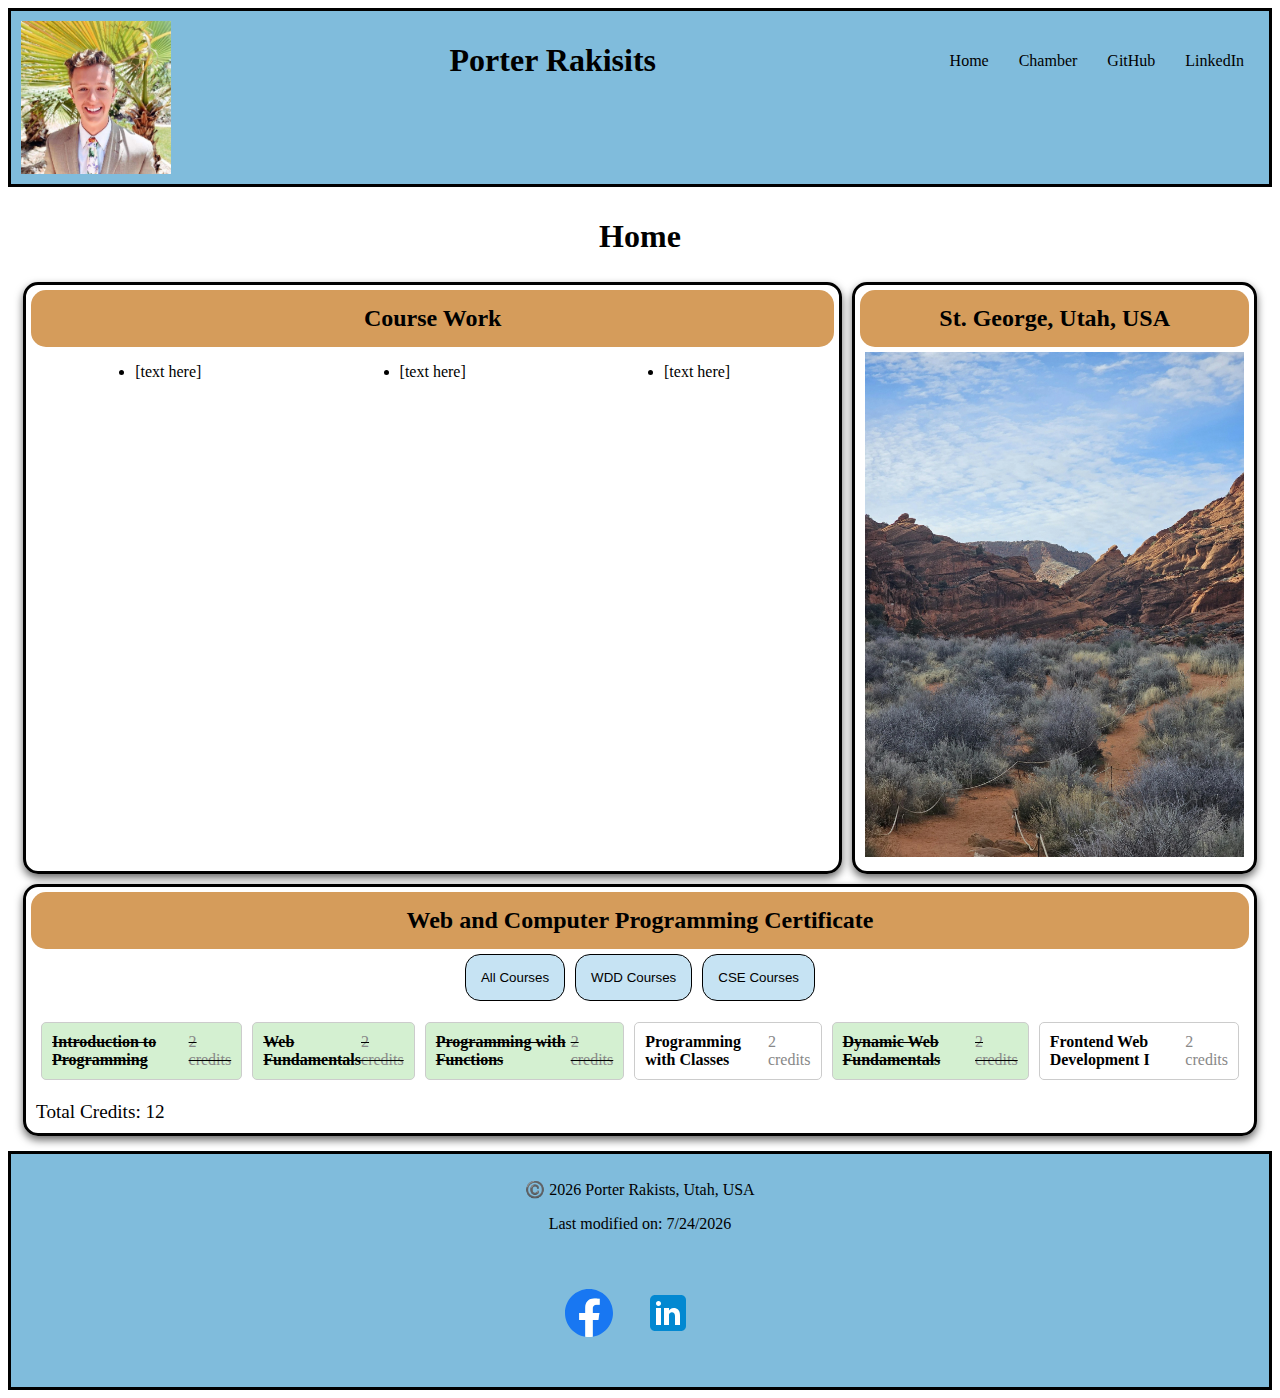
<file: index.html>
<!DOCTYPE html>
<html lang="en">
<head>
    <meta charset="UTF-8">
    <meta name="viewport" content="width=device-width, initial-scale=1.0">
    <meta name="author" content="Porter Rakisits">
    <meta name="description" content="This website is an assignment. ">
    <meta property="og:title" content="Porter Rakisits">
    <meta property="og:type" content="website">
    <meta property="og:image" content="images/st_george_pic.webp">
    <meta property="og:url" content="https://porterrakisits.github.io/wdd231/index.html">
    <link rel="preconnect" href="https://fonts.googleapis.com">
    <link rel="preconnect" href="https://fonts.gstatic.com" crossorigin>
    <link href="https://fonts.googleapis.com/css2?family=Roboto:ital,wght@1,300&display=swap" rel="stylesheet">
    <link href="https://fonts.googleapis.com/css2?family=DM+Serif+Text&display=swap" rel="stylesheet">
    <title>Porter Rakists</title>
    <link rel="stylesheet" href="styles/index.css">
    <link rel="stylesheet" href="styles/index_large.css">
    <script src="scripts/index.js" defer></script>
</head>
<body>
    <header>
        <img src="images/profile.jpg" alt="Porfile Picture" id="profile_img">
        <h1>Porter Rakisits</h1>
        <button type="button" id="menu"></button>
        <nav class="navigation">
            <ul>
                <li><a href="#">Home</a></li> 
                <li><a href="#">Chamber</a></li>
                <li><a href="https://github.com/porterrakisits/wdd231.git">GitHub</a></li>
                <li><a href="https://www.linkedin.com/in/porter-rakisits-45530934a?trk=people-guest_people_search-card">LinkedIn</a></li>
            </ul>
        </nav>
    </header>
    <main>
        <h1 id="main_title">Home</h1>
        <section id="section1">
            <h2>Course Work</h2>
            <ul>
                <li>[text here]</li>
                <li>[text here]</li>
                <li>[text here]</li>
            </ul>
        </section>
        <section id="section2">
            <h2>St. George, Utah, USA</h2>
            <img src="images/st_george_pic.webp" alt="Snow Canyon State Park" id="st_george_pic">
        </section>
        <section id="section3">
            <h2>Web and Computer Programming Certificate</h2>
            <div id="buttons">
                <button id="show-all">All Courses</button>
                <button id="show-wdd">WDD Courses</button>
                <button id="show-cse">CSE Courses</button>
            </div>
            <div id="class_display">
                <ul></ul>
                <div id="total-credits">Total Credits: 0</div>
            </div>
        </section>
    </main>
    <footer>
        <p>
            <span>©️</span>
            <span id="current-year"></span>
            <span>Porter Rakists, Utah, USA</span>
        </p>
        <p>
            <span id="lastModified"></span>
        </p>
        <nav class="icon">
            <a href="https://www.facebook.com/share/15kg9onkNC/" class="icon" >
                <img src="images/facebook_logo.svg" alt="facebook">
            </a>
            <a href="https://www.linkedin.com/in/porter-rakisits-45530934a?trk=people-guest_people_search-card" class="icon" >
                <img src="images/linkedin_icon.svg" alt="linkedin">
            </a>
        </nav>
    </footer>
</body>
</html>
</file>
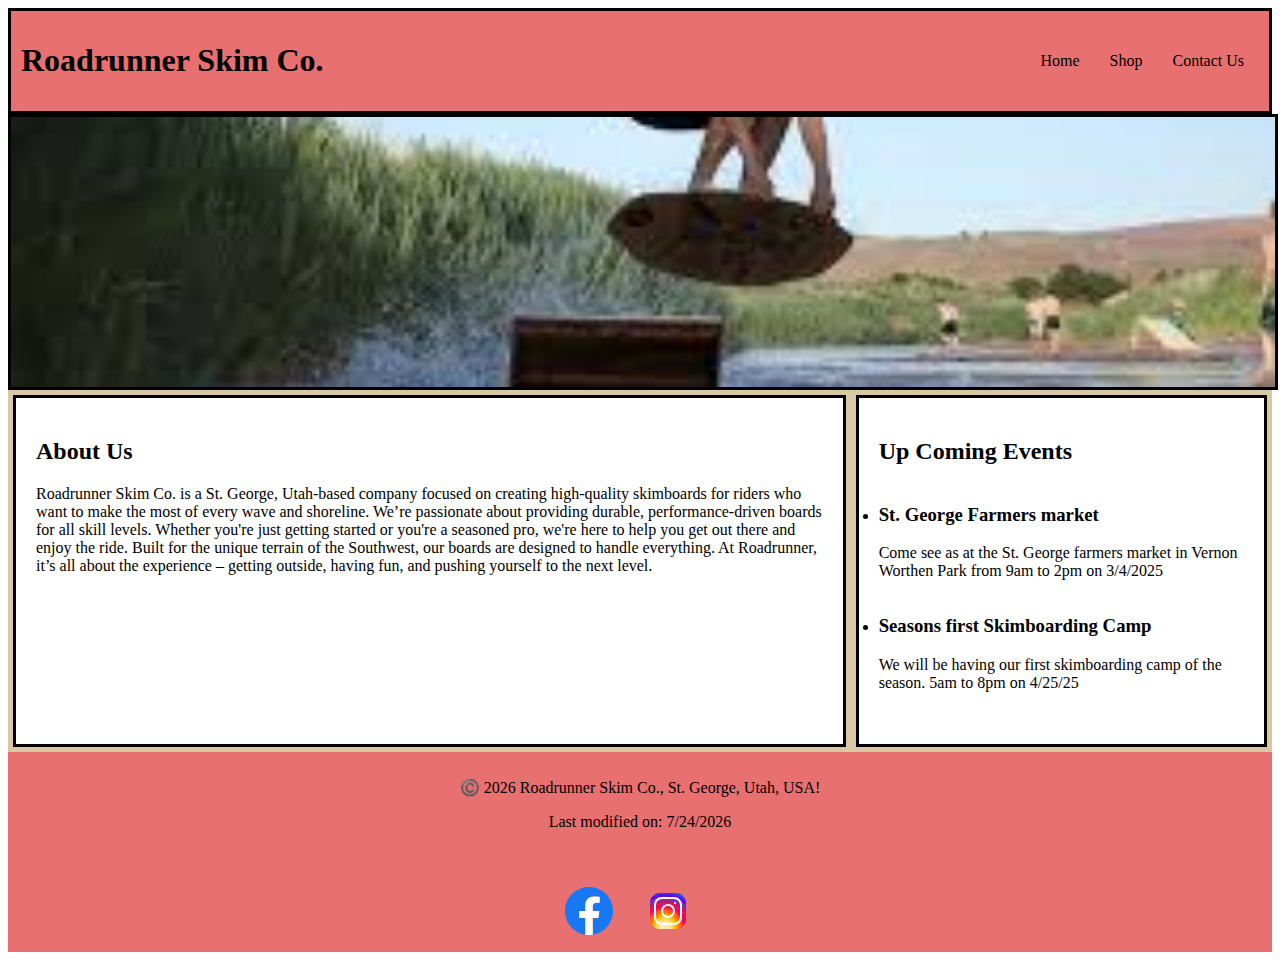
<file: project/index.html>
<!DOCTYPE html>
<html lang="en">
<head>
    <meta charset="UTF-8">
    <meta name="viewport" content="width=device-width, initial-scale=1.0">
    <meta name="author" content="Porter Rakisits">
    <meta name="description" content="This is the home page for the Roadrunner Skim Co.">
    <title>Roadrunner Skim Co. Home page</title>
    <link rel="stylesheet" href="styles/boards.css">
    <link rel="stylesheet" href="styles/board_large.css">
    <script src="scripts/boards.js" defer></script>
</head>

<body>
    <header>
        <h1>Roadrunner Skim Co. </h1>
        <button type="button" id="menu"></button>
        <nav class="navigation">
            <ul>
                <li><a href="#">Home</a></li> 
                <li><a href="shop.html">Shop</a></li>
                <li><a href="contact.html">Contact Us</a></li>
            </ul>
        </nav>
    </header>

    <main id="home_main">

        <section id="hero_section">
            <img src="images/skim_hero.jpg" alt="skimboarding" id="heroimg" loading="lazy">
        </section>
        
        <section id="main_section">
            <h2>About Us</h2>
            <p>Roadrunner Skim Co. is a St. George, Utah-based company focused on creating high-quality skimboards for riders who want to make the most of every wave and shoreline. We’re passionate about providing durable, performance-driven boards for all skill levels. Whether you're just getting started or you're a seasoned pro, we're here to help you get out there and enjoy the ride. Built for the unique terrain of the Southwest, our boards are designed to handle everything. At Roadrunner, it’s all about the experience – getting outside, having fun, and pushing yourself to the next level.</p>
        </section>

        <aside>
            <h2>Up Coming Events</h2>
            <ul>
                <li>
                    <h3>St. George Farmers market</h3>
                    <p>Come see as at the St. George farmers market in Vernon Worthen Park from 9am to 2pm on 3/4/2025</p>
                </li>
                <li>
                    <h3>Seasons first Skimboarding Camp</h3>
                    <p>We will be having our first skimboarding camp of the season. 5am to 8pm on 4/25/25</p>
                </li>
            </ul>
        </aside>

    </main>

    <footer>
        <p>
            <span>©️</span>
            <span id="current-year"></span>
            <span>Roadrunner Skim Co., St. George, Utah, USA!</span>
        </p>
        <p>
            <span id="lastModified"></span>
        </p>
        <nav class="icon">
            <a href="https://www.facebook.com/share/15kg9onkNC/" class="icon" >
                <img src="images/facebook_logo.svg" alt="facebook" loading="lazy">
            </a>
            <a href="" class="icon" >
                <img src="images/insta_logo.svg" alt="linkedin" loading="lazy">
            </a>
        </nav>
    </footer>

</body>

</html>
</file>
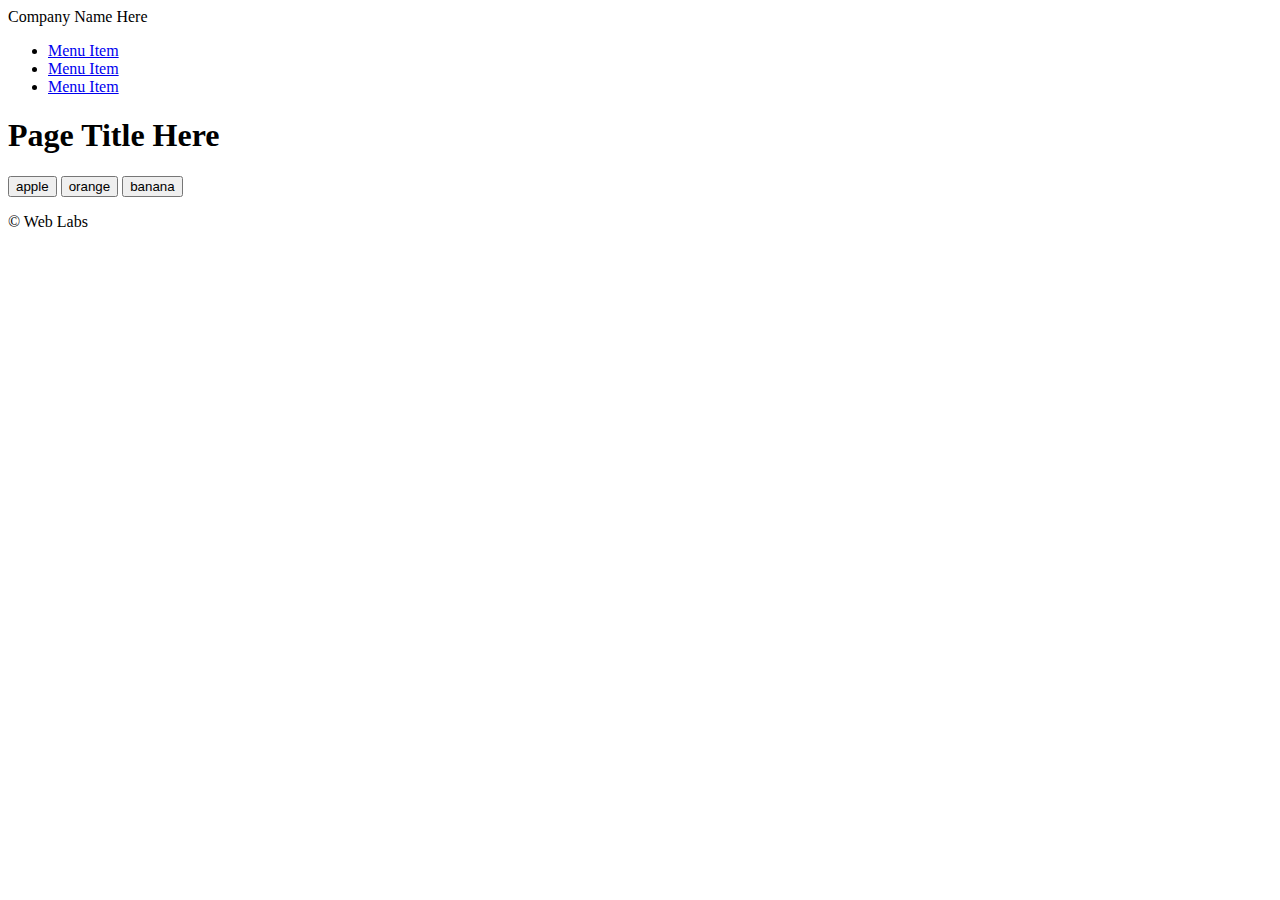
<file: wk04/startLab/index.html>
<!DOCTYPE html>
<html lang="en">

<head>
  <meta charset="UTF-8">
  <meta name="viewport" content="width=device-width, initial-scale=1.0">
  <meta name="description" content="Web Lab Start File">
  <meta name="author" content="Paul Cheney">

  <link rel="stylesheet" href="styles/small.css">
  <link rel="stylesheet" href="styles/large.css">

  <title>Web Lab Start File</title>
</head>

<body>
  <header>
    <span>Company Name Here</span>
    
  </header>

  <nav>
    <ul>
      <li><a href="#">Menu Item</a></li>
      <li><a href="#">Menu Item</a></li>
      <li><a href="#">Menu Item</a></li>
    </ul>
  </nav>

  <main>
    <h1>Page Title Here</h1>
    <button id="openButton1">apple</button>
    <button id="openButton2">orange</button>
    <button id="openButton3">banana</button>
    <dialog id="dialogBox">
      <div></div>
      <button id="closeBox">close</button>
    </dialog>


  </main>

  <footer>
    <p>&copy; Web Labs</p>
  </footer>

  <script src="js/scripts.js"></script>
</body>
</html>
</file>
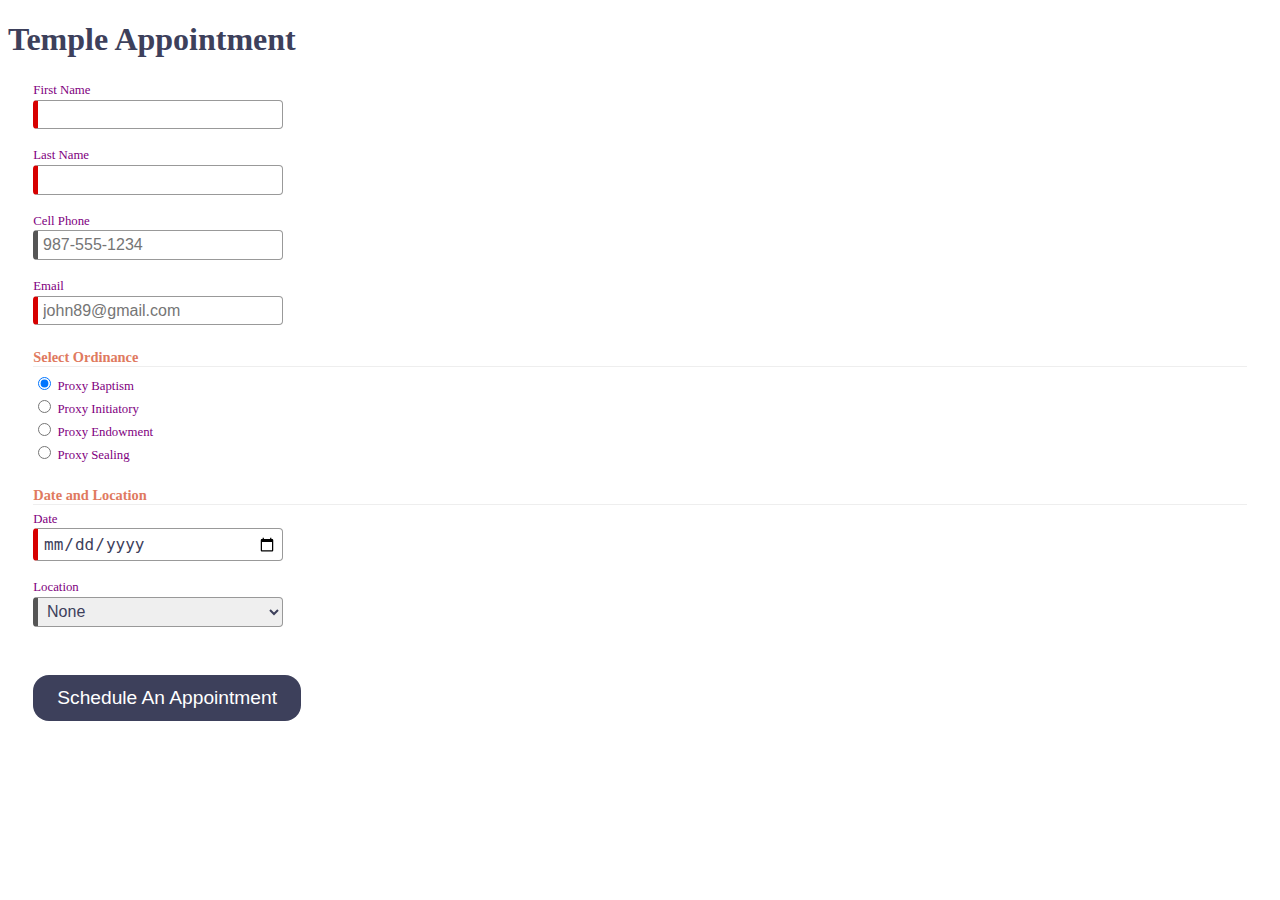
<file: wk04/data_capture/startHere/index.html>
<!DOCTYPE html>
<html lang="en">

<head>
  <meta charset="UTF-8">
  <meta name="viewport" content="width=device-width, initial-scale=1.0">
  <meta name="description" content="Web Lab Start File">
  <meta name="author" content="Paul Cheney">

  <link rel="stylesheet" href="styles/small.css">
  <link rel="stylesheet" href="styles/large.css">

  <title>Web Lab Start File</title>
</head>

<body>

  <main>
    <h1>Temple Appointment</h1>

    <form method="GET" action="thanks.html" class="designOne">
      <label>First Name <input type="text" name="first" required autocomplete="given-name" title="Your First Name"></label>
        <label>Last Name <input type="text" name="last" required autocomplete="family-name" title="Your Last Name"></label>
        <label>Cell Phone <input type="tel" name="phone"  autocomplete="tel" title="A Phone Number with dashes" placeholder="987-555-1234" ></label>
        <label>Email <input type="email" name="email" required placeholder="john89@gmail.com"  title="Your Email" autocomplete="email"></label>
  

        <h3>Select Ordinance</h3>
        <label><input type="radio" name="ordinance" value="Baptism" checked> Proxy Baptism</label>
        <label><input type="radio" name="ordinance" value="Initiatory"> Proxy Initiatory</label>
        <label><input type="radio" name="ordinance" value="Endowment"> Proxy Endowment</label>
        <label><input type="radio" name="ordinance" value="Sealing"> Proxy Sealing</label>

        
        <h3>Date and Location</h3>
        <label>Date <input type="date" name="date" required></label>

        <label>Location
          <select name="location" required>
            <option value="">None</option>
            <option value="Payson">Payson</option>
            <option value="Orem">Orem</option>
            <option value="Provo City Center">Provo City Center</option>
        </label>

        <input type="submit" value="Schedule An Appointment">
    </form>

    
  </main>

</body>
</html>
</file>
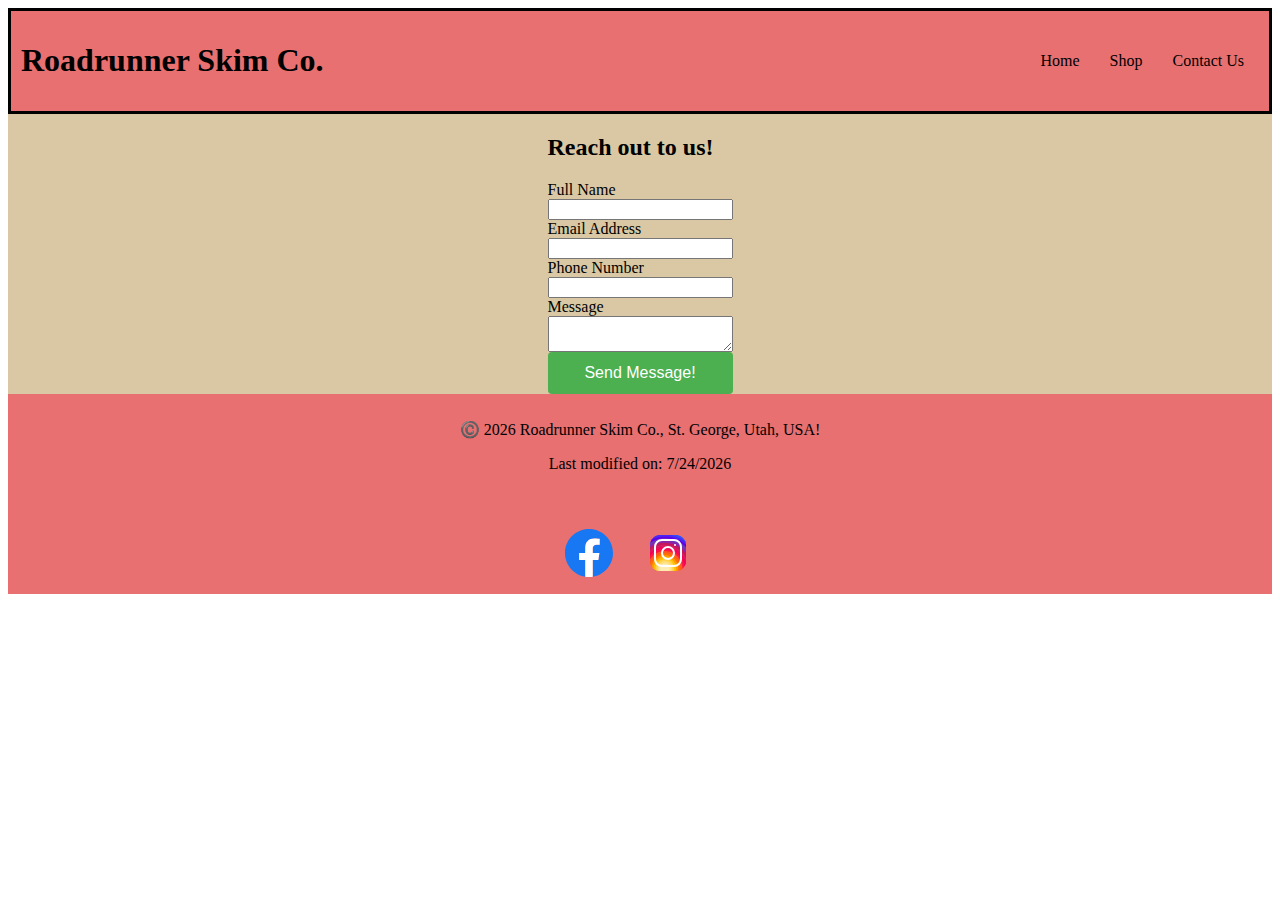
<file: project/contact.html>
<!DOCTYPE html>
<html lang="en">
<head>
    <meta charset="UTF-8">
    <meta name="viewport" content="width=device-width, initial-scale=1.0">
    <meta name="author" content="Porter Rakisits">
    <meta name="description" content="This is the contact page for the Roadrunner Skim Co.">
    <title>Roadrunner Skim Co. Contact Page</title>
    <link rel="stylesheet" href="styles/boards.css">
    <link rel="stylesheet" href="styles/board_large.css">
    <script src="scripts/boards.js" defer></script>
</head>

<body>
    <header>
        <h1>Roadrunner Skim Co. </h1>
        <button type="button" id="menu"></button>
        <nav class="navigation">
            <ul>
                <li><a href="index.html">Home</a></li> 
                <li><a href="shop.html">Shop</a></li>
                <li><a href="#">Contact Us</a></li>
            </ul>
        </nav>
    </header>

    <main id="contact_main">
        
        <section id="contact_section">
            <form action="">
                <h2>Reach out to us!</h2>

                <label for="name">Full Name</label>
                <input type="text" name="name" id="name" title="Full Name" autocomplete="full-name" required>
                
                <label for="email">Email Address</label>
                <input type="text" name="email" id="email" title="Email Address" autocomplete="email-address" required>
                
                <label for="phone">Phone Number</label>
                <input type="text" name="phone" id="phone" title="Phone Number" autocomplete="phone-number" required>
                
                <label for="message">Message</label>
                <textarea name="message" id="message" title="message" autocomplete="Write your message here!" required></textarea>

                <input type="hidden" name="timestamp" id="timestamp" value="">

                <input type="submit" name="submit" id="submit" value="Send Message!">
                
            </form>
        </section>

    </main>

    <footer>
        <p>
            <span>©️</span>
            <span id="current-year"></span>
            <span>Roadrunner Skim Co., St. George, Utah, USA!</span>
        </p>
        <p>
            <span id="lastModified"></span>
        </p>
        <nav class="icon">
            <a href="https://www.facebook.com/share/15kg9onkNC/" class="icon" >
                <img src="images/facebook_logo.svg" alt="facebook" loading="lazy">
            </a>
            <a href="#" class="icon" >
                <img src="images/insta_logo.svg" alt="linkedin" loading="lazy">
            </a>
        </nav>
    </footer>

</body>

</html>
</file>
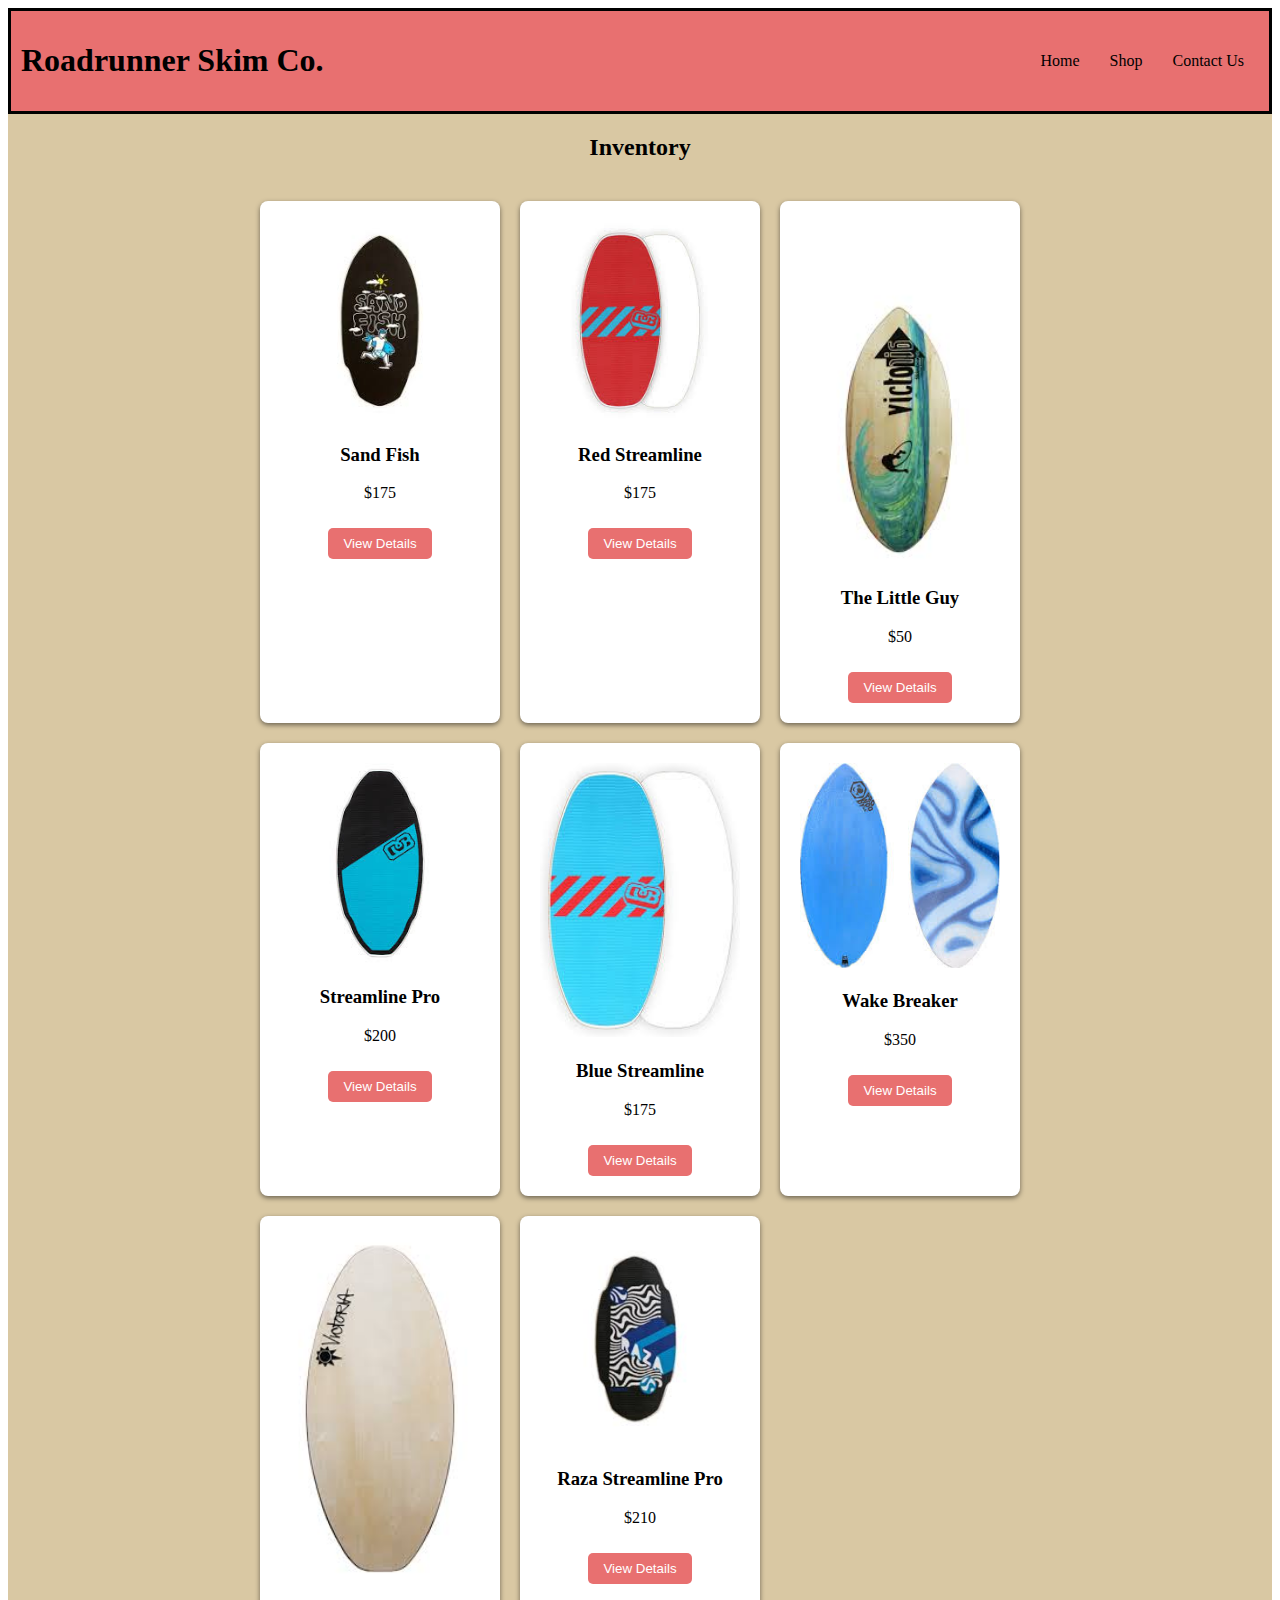
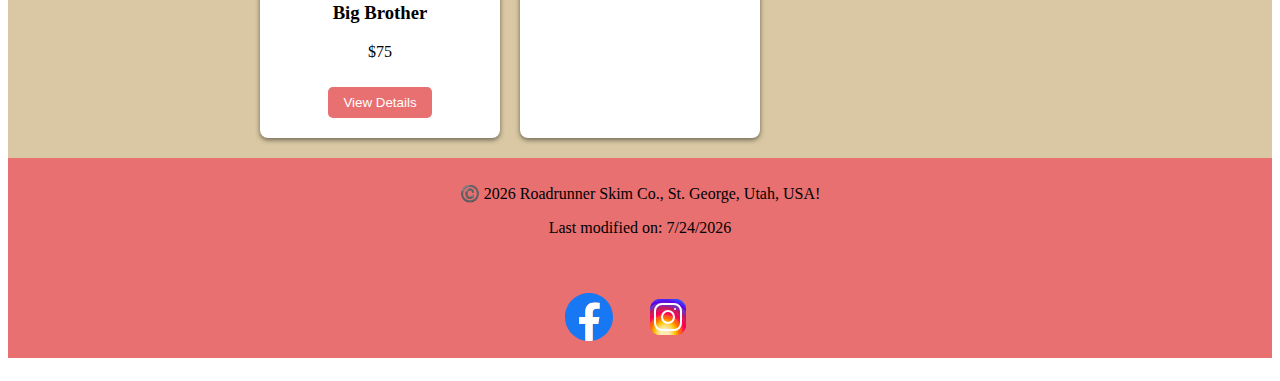
<file: project/shop.html>
<!DOCTYPE html>
<html lang="en">
<head>
    <meta charset="UTF-8">
    <meta name="viewport" content="width=device-width, initial-scale=1.0">
    <meta name="author" content="Porter Rakisits">
    <meta name="description" content="This is the shop page for the Roadrunner Skim Co.">
    <title>Roadrunner Skim Co. Shop Page</title>
    <link rel="stylesheet" href="styles/boards.css">
    <link rel="stylesheet" href="styles/board_large.css">
    <script src="scripts/boards.js" defer></script>
</head>

<body>
    <header>
        <h1>Roadrunner Skim Co. </h1>
        <button type="button" id="menu"></button>
        <nav class="navigation">
            <ul>
                <li><a href="index.html">Home</a></li> 
                <li><a href="#">Shop</a></li>
                <li><a href="contact.html">Contact Us</a></li>
            </ul>
        </nav>
    </header>

    <main id="shop_main">

        <h2>Inventory</h2>
        <section id="myShop"></section>

        <dialog>
            <div>
                <h3>sample title</h3>
                <button id="myclose">X</button>
            </div>
            <p id="myDescription"></p>
        </dialog>

    </main>

    <footer>
        <p>
            <span>©️</span>
            <span id="current-year"></span>
            <span>Roadrunner Skim Co., St. George, Utah, USA!</span>
        </p>
        <p>
            <span id="lastModified"></span>
        </p>
        <nav class="icon">
            <a href="https://www.facebook.com/share/15kg9onkNC/" class="icon" >
                <img src="images/facebook_logo.svg" alt="facebook" loading="lazy">
            </a>
            <a href="" class="icon" >
                <img src="images/insta_logo.svg" alt="linkedin" loading="lazy">
            </a>
        </nav>
    </footer>

</body>

</html>
</file>
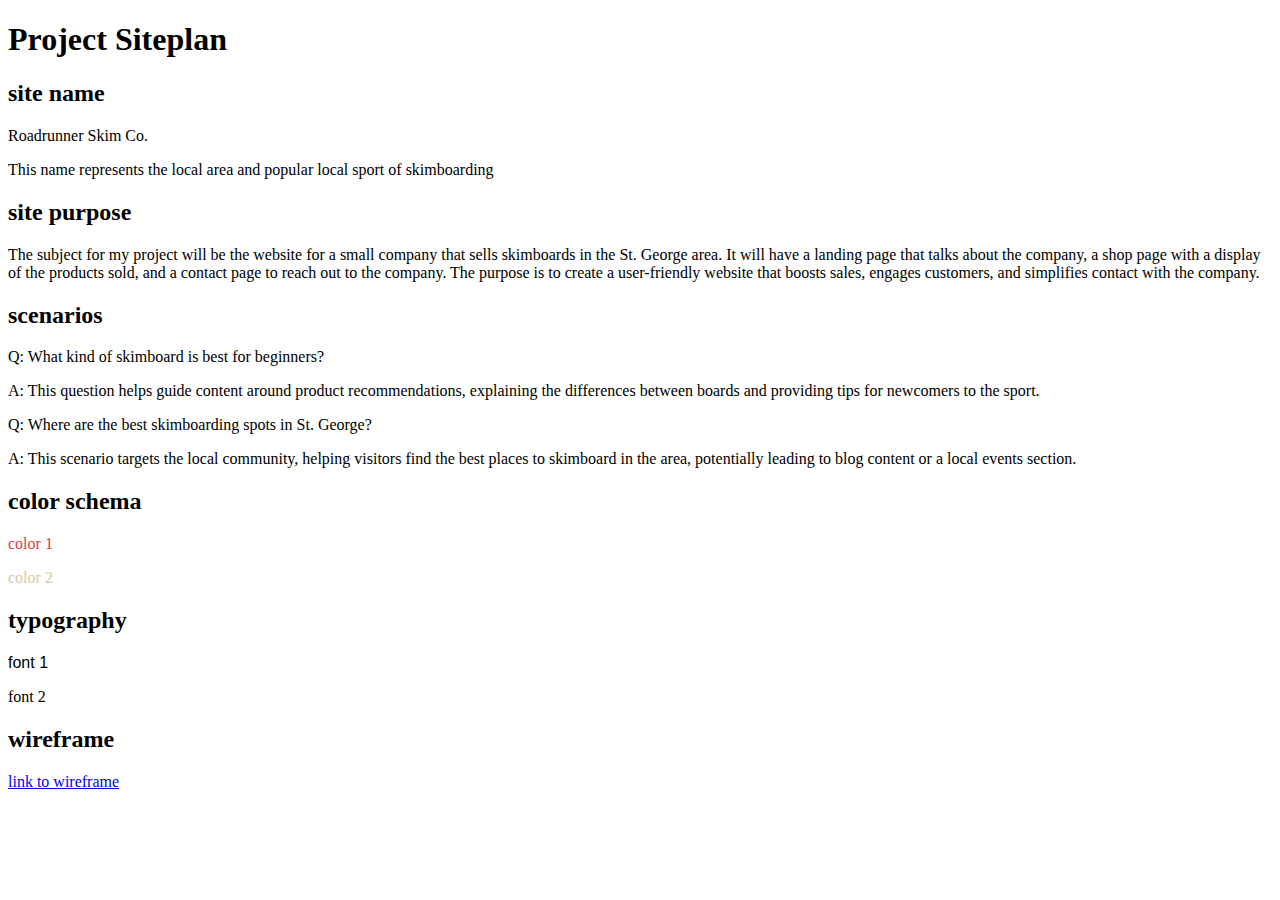
<file: project/siteplan.html>
<!DOCTYPE html>
<html lang="en">
<head>
    <meta charset="UTF-8">
    <meta name="viewport" content="width=device-width, initial-scale=1.0">
    <meta name="author" content="Porter Rakisits">
    <title>Siteplan</title>
    <link rel="stylesheet" href="styles/siteplan.css">
</head>

<body>
    <header>
        <h1>Project Siteplan</h1>
    </header>

    <main>
        <section>
            <div>
                <h2>site name</h2>
                <p>Roadrunner Skim Co.</p>
                <p>This name represents the local area and popular local sport of skimboarding</p>
            </div>
            <div>
                <h2>site purpose</h2>
                <p>The subject for my project will be the website for a small company that sells skimboards in the St. George area. It will have a landing page that talks about the company, a shop page with a display of the products sold, and a contact page to reach out to the company. The purpose is to create a user-friendly website that boosts sales, engages customers, and simplifies contact with the company.
                </p>
            </div>
            <div>
                <h2>scenarios</h2>
                <p>Q: What kind of skimboard is best for beginners? </p>
                <p>A: This question helps guide content around product recommendations, explaining the differences between boards and providing tips for newcomers to the sport.</p>
                <p>Q: Where are the best skimboarding spots in St. George?</p>
                <p>A: This scenario targets the local community, helping visitors find the best places to skimboard in the area, potentially leading to blog content or a local events section.</p>
            </div>
            <div>
                <h2>color schema</h2>
                <p id="color1">color 1</p>
                <p id="color2">color 2</p>
            </div>
            <div>
                <h2>typography</h2>
                <p id="font1">font 1</p>
                <p id="font2">font 2</p>
            </div>
            <div>
                <h2>wireframe</h2>
                <p><a href="https://app.moqups.com/m6rXYPYH41k069DPI0JgjFCKZzWBOvS7/view/page/a3afcac31">link to wireframe</a></p>
            </div>
        </section>
    </main>

</body>

</html>
</file>
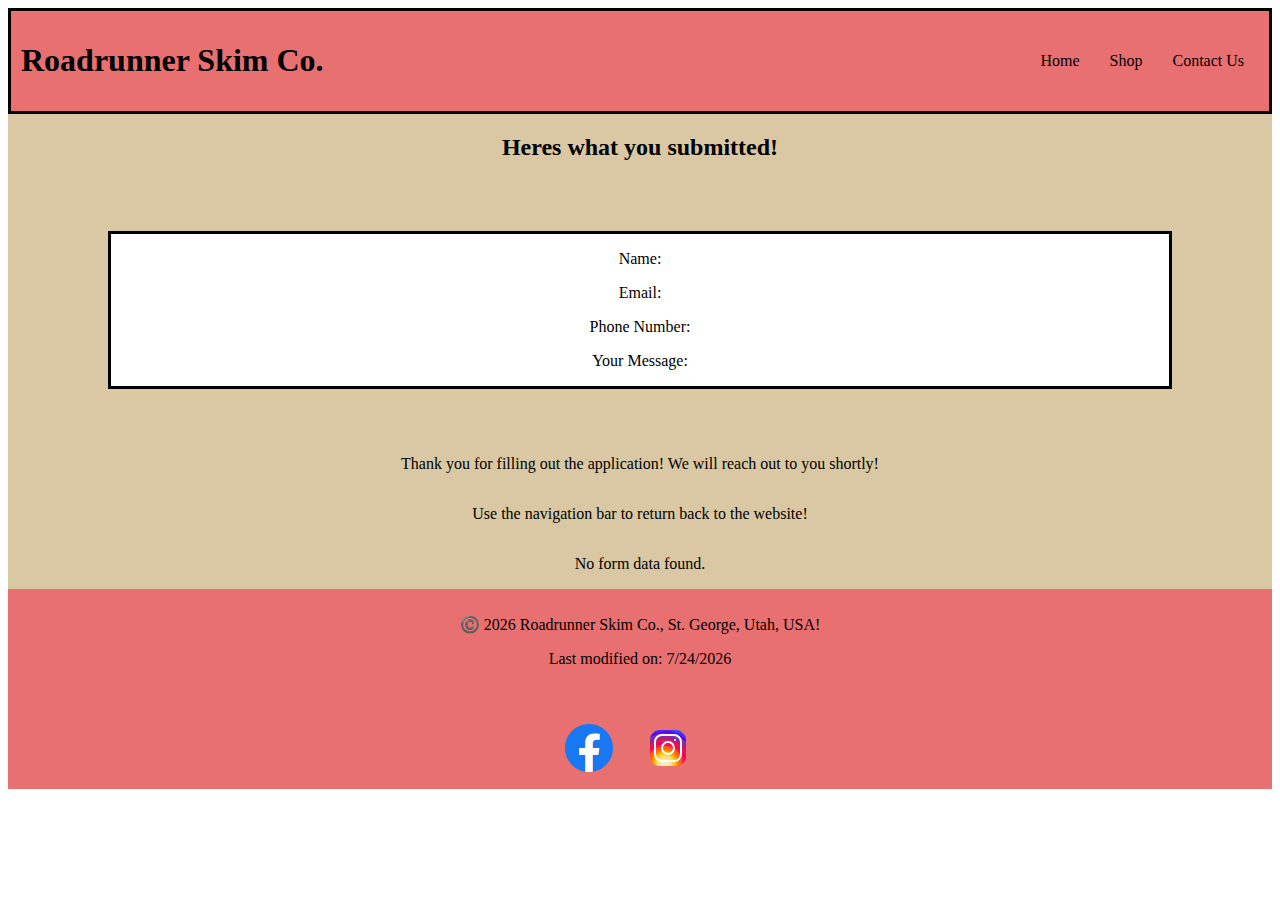
<file: project/thanks.html>
<!DOCTYPE html>
<html lang="en">
<head>
    <meta charset="UTF-8">
    <meta name="viewport" content="width=device-width, initial-scale=1.0">
    <meta name="author" content="Porter Rakisits">
    <meta name="description" content="This is the shop page for the Roadrunner Skim Co.">
    <title>Roadrunner Skim Co. Shop Page</title>
    <link rel="stylesheet" href="styles/boards.css">
    <link rel="stylesheet" href="styles/board_large.css">
    <script src="scripts/boards.js" defer></script>
</head>

<body>
    <header>
        <h1>Roadrunner Skim Co. </h1>
        <button type="button" id="menu"></button>
        <nav class="navigation">
            <ul>
                <li><a href="index.html">Home</a></li> 
                <li><a href="shop.html">Shop</a></li>
                <li><a href="contact.html">Contact Us</a></li>
            </ul>
        </nav>
    </header>

    <main id="thanks_main">
        <h2>Heres what you submitted!</h2>
        <div id="display_submission">
            <p>Name: <span id="displayName"></span></p>
            <p>Email: <span id="displayEmail"></span></p>
            <p>Phone Number: <span id="displayPhone"></span></p>
            <p>Your Message: <span id="displayMessage"></span></p>
        </div>
        <p>Thank you for filling out the application! We will reach out to you shortly!</p>
        <p>Use the navigation bar to return back to the website!</p>
        
    </main>

    <footer>
        <p>
            <span>©️</span>
            <span id="current-year"></span>
            <span>Roadrunner Skim Co., St. George, Utah, USA!</span>
        </p>
        <p>
            <span id="lastModified"></span>
        </p>
        <nav class="icon">
            <a href="https://www.facebook.com/share/15kg9onkNC/" class="icon" >
                <img src="images/facebook_logo.svg" alt="facebook" loading="lazy">
            </a>
            <a href="" class="icon" >
                <img src="images/insta_logo.svg" alt="linkedin" loading="lazy">
            </a>
        </nav>
    </footer>

</body>

</html>
</file>
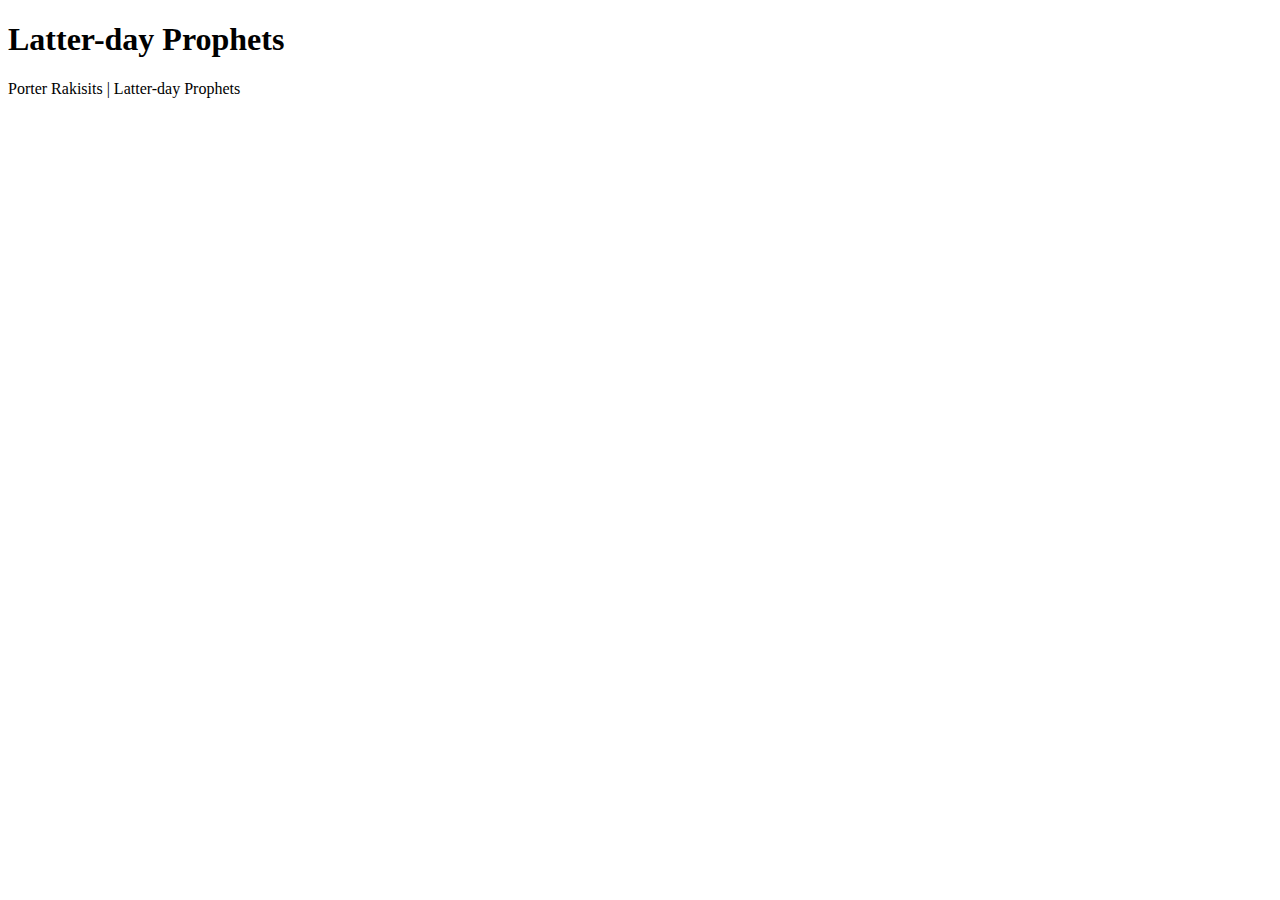
<file: wk01/prophets.html>
<!DOCTYPE html>
<html lang="en">
<head>
    <meta charset="UTF-8">
    <meta name="viewport" content="width=device-width, initial-scale=1.0">
    <title>Document</title>
    <link rel="stylesheet" href="styles/prophets.css">
    <script src="scripts/prophets.js" defer></script>
</head>
<body>
    <header>
        <h1>Latter-day Prophets</h1>
      </header>
      <main>
        <div id="cards"></div>
      </main>
      <footer>
        Porter Rakisits | Latter-day Prophets
      </footer>
</body>
</html>
</file>
<file: styles/index.css>
/* FONTS */
.dm-serif-text-regular {
    font-family: "DM Serif Text", serif;
    font-weight: 400;
    font-style: normal;
  }  

.roboto_thin300 {
  font-family: "Roboto", serif;
  font-weight: 300;
  font-style: italic;
  font-variation-settings:
    "wdth" 100;
}

:root {
    --primary-color: rgb(128, 188, 220);
    --secondary-color: rgb(213, 156, 91);
}

.icon {
    display: flex;
    justify-content: center; 
    gap: 55px; 
    padding: 20px 0; 
}





@media (max-width: 420px) {


    header {
        background-color: var(--primary-color);
        border: solid black;
        padding: 10px;
    }


    #profile_img {
        width: 150px;
      }



    #menu {
        font-size: 1.5rem;
        border: 0;
        background: none;
        color: #000;
        position: absolute;
        top: 1rem;
        right: 1rem;
    }

    #menu::before {
        content: "☰";
    }

    #menu.open::before {
        content: "❌";
    }

    .navigation {
        display: flex;
	    flex-direction: column;
	    justify-content: space-around;
        list-style-type: none;
        
    }

    .navigation.open {
        display: flex;  /* Show the menu when open */
    }

    .navigation a {
        display: none;
        padding: 1rem;
        text-align: center;
        text-decoration: none;
        color: black;
    }

    .navigation.open a {
        display: block;  /* Show links when menu is open */
        background-color: var(--secondary-color);
    }

    .navigation a:hover {
        background-color: var(--secondary-color);
        color: black;
        font-weight: 700;
    }

    /* when the button is clicked - the open class is toggled (added/removed) */
    .open a {
        display: block;
    }

    nav ul{
        list-style-type: none;
        padding: 0;
    }







    

    main {
        display: grid;
        grid-template-columns: 1fr; 
        grid-template-rows: auto; 
        gap: 15px; 
        padding: 15px;
    }

    #main_title {
        grid-column: 1 / -1; 
        text-align: center;
        font-size: 1.5rem;
    }

    section {
        grid-column: 1 / -1; 
        margin: 5px;
        padding: 10px;
        border-radius: 15px;
        box-shadow: 0 4px 8px rgba(0, 0, 0, 0.6);
        transition: box-shadow 0.3s ease;
    }

    section h2 {
        background-color: var(--secondary-color);
        margin: -5px -5px 5px -5px;
        padding: 15px;
        border-radius: 15px;
        text-align: center;
    }

    #st_george_pic {
        width: 100%; 
    }



    

    footer {
        text-align: center;
        background-color: var(--primary-color);
        padding: 15px;
    }




  }
</file>
<file: styles/index_large.css>
@media (min-width: 421px) {

    nav ul li {
      list-style-type: none;
    
    }
  
    header {
      display: flex;
      justify-content: space-between;
      background-color: var(--primary-color);
      border: solid black;
      padding: 10px;
    }
  
    #menu {
      display: none;
    }
  
    ul {
      display: flex;
      justify-content: space-around;
      padding: 0;
    }
  
    li a {
      display: block;
      padding: 15px;
      text-decoration: none;
      color: black;
    }
  
    li a:hover {
      background-color: var(--secondary-color);
      text-decoration: none;
      color: black;
      font-weight: 700;
      text-align: center;
    }
  
    #profile_img {
      width: 150px;
    }
  
  
  
  
  
    main {
      display: grid;
      grid-template-columns: 1fr 1fr 1fr;
      margin: 10px;
    }
  
    #main_title {
      grid-column: 1/4;
      text-align: center;
    }
  
    section {
      /* grid-column: 1/3;
      height: 600px;
      margin: 5px; */
      border: solid black;
      padding: 10px;
    }
  
  
    section h2 {
      background-color: var(--secondary-color);
      margin: -5px -5px 5px -5px;
      padding: 15px;
      border-radius: 15px;
      text-align: center;
    }
  
    #section1 {
      grid-column: 1/3;
      margin: 5px;
      border-radius: 15px; 
      box-shadow: 0 4px 8px rgba(0, 0, 0, 0.6);
      transition: box-shadow 0.3s ease;
    }
  
    #section2 {
      grid-column: 3/4;
      margin: 5px;
      border-radius: 15px; 
      box-shadow: 0 4px 8px rgba(0, 0, 0, 0.6);
      transition: box-shadow 0.3s ease;
    }
  
    #section3 {
      grid-column: 1/4;
      margin: 5px;
      border-radius: 15px; 
      box-shadow: 0 4px 8px rgba(0, 0, 0, 0.6);
      transition: box-shadow 0.3s ease;
    }
  
    #st_george_pic {
      width: 100%;
    }
  
  
  
    #buttons {
      display: flex;
      justify-content: center; 
      align-items: center;     
      gap: 10px;
    }
  
    button {
      background-color: rgb(198, 227, 243);
      border: solid black 1px;
      border-radius: 15px;
      padding: 15px;
    }
  
    button:hover {
      background-color: rgb(215, 152, 152);
    }
  
  
  
  
    div ul li {
      list-style-type: none;
    }
  
  
    .course-card {
      padding: 10px;
      border: 1px solid #ccc;
      margin: 5px;
      border-radius: 5px;
      display: flex;
      justify-content: space-between;
  }
  
  .completed {
      background-color: #d4f0d1; /* Light green for completed */
      text-decoration: line-through; /* Strikethrough text for completed courses */
  }
  
  .course-name {
      font-weight: bold;
  }
  
  .course-credits {
      color: #888;
  }
  
  /* Style for the total credits display */
  #total-credits {
      font-size: 1.2em;
      margin-top: 10px;
  }
  
    
  
  
  
  
  
  
  
  
    footer {
      text-align: center;
      background-color: var(--primary-color);
      border: solid black;
      padding: 10px;
  }
  
  
  
  }
</file>
<file: project/styles/boards.css>
:root {
    /* Colors */
    --primary-color: #e87070; 
    --secondary-color: #D9C8A3; 
  
    /* Fonts */
    --font-body: 'Roboto', sans-serif; /* body text */
    --font-heading: 'Pacifico', cursive; /*  headings */
  }


  .icon {
    display: flex;
    justify-content: center; 
    gap: 55px; 
    padding: 20px 0; 
}

h1 {
    font-family: var(--font-heading);
}

#hero_section {
    position: relative; 
    width: 100%; 
    height: 30vh; 
    overflow: hidden; 
}

#heroimg {
    position: absolute; 
    top: 0;
    left: 0;
    width: 100%; 
    height: 100%; 
    object-fit: cover;
}




#contact_main{
    display: grid;
    grid-template-columns: 1fr;
    place-items: center;
}


form {
    display: grid;
}


form input[type="submit"] {
    background-color: #4CAF50;
    color: white;
    padding: 12px 20px;
    border: none;
    border-radius: 4px;
    cursor: pointer;
    font-size: 1rem;
    width: 100%;
}

form input[type="submit"]:hover {
    background-color: #45a049;
}


#thanks_main {
    display: grid;
    grid-template-columns: 1fr;
    text-align: center;
}

#display_submission {
    border: solid;
    background-color: white;
    margin: 50px 100px 50px;
}





#shop_main {
    display: grid;
    grid-template-columns: 1fr;
    place-items: center;
}

/* Product card */
.product-card {
    background-color: white;
    border-radius: 8px;
    padding: 20px;
    text-align: center;
    box-shadow: 0 2px 5px rgba(0, 0, 0, 0.5);
}

.product-card img {
    width: 200px;
    height: auto;
    border-radius: 8px;
}

.product-card h3 {
    font-family: var(--font-heading);
}


.product-card button {
    background-color: #e87070;
    color: white;
    border: none;
    padding: 8px 15px;
    border-radius: 5px;
    cursor: pointer;
    margin-top: 10px;
}

.product-card button:hover {
    background-color: #d35e5e;
}


/* Modal styling */
dialog {
    width: 80%;
    max-width: 400px;
    padding: 20px;
    border: none;
    background-color: white;
    box-shadow: 0 4px 10px rgba(0, 0, 0, 0.2);
    border-radius: 8px;
}

dialog h3 {
    margin-bottom: 15px;
    font-family: var(--font-heading);
}

dialog p {
    font-family: var(--font-body);
}

#myclose {
    position: absolute;
    top: 10px;
    right: 10px;
    background: none;
    border: none;
    font-size: 1.2rem;
    cursor: pointer;
}






footer {
    text-align: center;
    background-color: var(--primary-color);
    padding: 10px;
    height: 180px;
}















@media (max-width: 320px) {


    header {
        display: flex;
        justify-content: space-between;
        background-color: var(--primary-color);
        border: solid black;
        padding: 10px;
      }

    #menu {
        font-size: 1.5rem;
        border: 0;
        background: none;
        color: #000;
        position: absolute;
        top: 1rem;
        right: 1rem;
    }

    #menu::before {
        content: "☰";
    }

    #menu.open::before {
        content: "❌";
    }

    .navigation {
        display: flex;
        flex-direction: column;
        justify-content: space-around;
        list-style-type: none;
        
    }

    .navigation.open {
        display: flex;  /* Show the menu when open */
    }

    .navigation a {
        display: none;
        padding: 1rem;
        text-align: center;
        text-decoration: none;
        color: black;
    }

    .navigation.open a {
        display: block;  /* Show links when menu is open */
        background-color: var(--secondary-color);
    }

    .navigation a:hover {
        background-color: var(--secondary-color);
        color: black;
        font-weight: 700;
    }

    /* when the button is clicked - the open class is toggled (added/removed) */
    .open a {
        display: block;
    }

    nav ul{
        list-style-type: none;
        padding: 0;
    }




    .home_main {
        display: grid;
        grid-template-columns: 1fr;
        background-color: var(--secondary-color);
    }


    .main_section {
        grid-row: 1/2;
    }

    main {
        display: grid;
        grid-template-columns: 1fr;
        background-color: var(--secondary-color);
    }

    #hero_section {
        border: solid black;
    }

    #main_section {
        border: solid black;
        padding: 20px;
        margin: 5px;
        background-color: white;
    }

    aside {
        border: solid black;
        padding: 20px;
        margin: 5px;
        background-color: white;
    }

    
    
    #myShop {
        display: grid;
        grid-template-columns: 1fr;
        gap: 20px;
        padding: 20px;
    }
    
    
    


}
</file>
<file: project/styles/board_large.css>
:root {
    /* Colors */
    --primary-color: #e87070; 
    --secondary-color: #D9C8A3; 
  
    /* Fonts */
    --font-body: 'Roboto', sans-serif; /* body text */
    --font-heading: 'Pacifico', cursive; /*  headings */
  }






  @media (min-width: 321px) {
    nav ul li {
        list-style-type: none;
      
      }
    
      header {
        display: flex;
        justify-content: space-between;
        background-color: var(--primary-color);
        border: solid black;
        padding: 10px;
      }
    
      #menu {
        display: none;
      }
    
      ul {
        display: flex;
        justify-content: space-around;
        padding: 0;
      }
    
      li a {
        display: block;
        padding: 15px;
        text-decoration: none;
        color: black;
      }
    
      li a:hover {
        background-color: var(--secondary-color);
        text-decoration: none;
        color: black;
        font-weight: 700;
        text-align: center;
      }



    main {
        display: grid;
        grid-template-columns: 1fr 1fr 1fr;
        background-color: var(--secondary-color);
    }

    #hero_section {
        border: solid black;
        grid-column: 1/4;
    }

    #main_section {
        border: solid black;
        grid-column: 1/3;
        padding: 20px;
        margin: 5px;
        background-color: white;
    }

    aside {
        border: solid black;
        grid-column: 3/4;
        padding: 20px;
        margin: 5px;
        background-color: white;
    }

    aside ul{
        display: grid;
    }
    
    
    
    #myShop {
        display: grid;
        grid-template-columns: 1fr 1fr 1fr;
        gap: 20px;
        padding: 20px;
    }
    
    
    
    
    




  }
</file>
<file: wk04/startLab/styles/small.css>
*{box-sizing: border-box;}

::backdrop {
    background-color: rgba(255, 128, 0, 0.5);
}
</file>
<file: wk04/startLab/styles/large.css>
@media only screen and (min-width: 38rem) {


} /*end media query*/
</file>
<file: wk04/data_capture/startHere/styles/small.css>
*{box-sizing: border-box;}
html {
  -webkit-text-size-adjust: 100%; 
  -ms-text-size-adjust: 100%;
}

h1 {
  color: #3D405B;
}

form {
    margin: 1rem 2%;
  
    label {
      display: block;
      font-size: .8rem;
      color: purple;
      padding-top: .2rem;
    }
    h3 {
      font-size: .9rem;
      color: #E07A5F;
      margin: 1.5rem 0 .2rem 0;
      border-bottom: 1px solid #eee;
    }
  
    input[type=text],
    input[type=tel],
    input[type=date],
    input[type=email],
    select {
      display: block;
      margin: .1rem 0 1rem 0 ;
      padding: .3rem;
      border: 1px solid #999;
      border-radius: 4px;
      border-left-width: 5px;
      border-left-color:#555;
      font-size: 1rem;
      color: #3D405B;
      width: 250px;
    }
  
    input:required {border-left-color: #d70000;}
    input:focus {border-left-color: black; outline:none;}
    input:required:valid{border-left-color: green;}
  
    input[type=submit] {
      border: none;
      text-align: center;
      background-color: #3D405B;
      color: white;
      border-radius: 1rem;
      padding: .75rem 1.5rem;
      margin: 2rem 0;
      font-size: 1.2rem;
      -webkit-appearance: none;
      appearance: none;
    }
  }
  input:-webkit-autofill{
    -webkit-text-fill-color: #3D405B;
  }
  
  #results {
    background-color: #F4F1DE;
    padding: 0 1rem;
    border: 1px solid #E07A5F;
    border-radius: 6px;
  }
</file>
<file: wk04/data_capture/startHere/styles/large.css>
@media only screen and (min-width: 38rem) {


} /*end media query*/
</file>
<file: project/styles/siteplan.css>
:root {
    /* Colors */
    --primary-color: #D93F3F; 
    --secondary-color: #D9C8A3; 
  
    /* Fonts */
    --font-body: 'Roboto', sans-serif; /* body text */
    --font-heading: 'Pacifico', cursive; /*  headings */
  }


#color1 {
    color: var(--primary-color);
}

#color2 {
    color: var(--secondary-color);
}

#font1 {
    font-family: var(--font-body);
}

#font2 {
    font-family: var(--font-heading);
}
</file>
<file: wk01/styles/prophets.css>
#cards {
    display: grid;
    grid-template-columns: repeat(auto-fill, minmax(320px, 1fr));
    gap: 20px;
    max-width: 1200px;
    margin: 0 auto;
}
</file>
